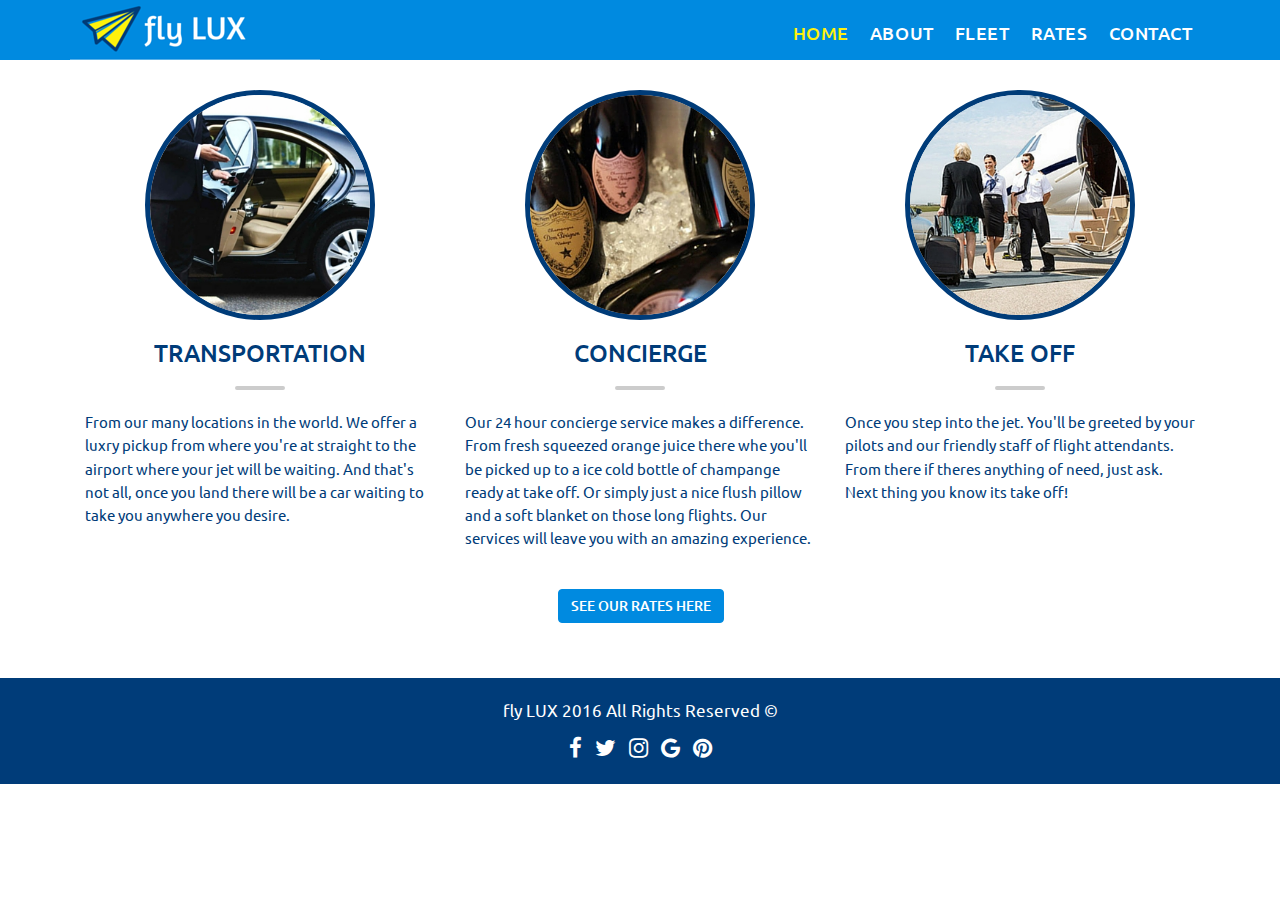
<file: index.html>
<!DOCTYPE html>

<html lang="en">

<head>

	<meta charset="utf-8">
	<meta name="viewport" content="width=device-width, scale=1.0">

	<title>Fly Lux | Private Luxury Jets</title>

	<link rel="shortcut icon" href="favicon.ico">
	<link href="https://maxcdn.bootstrapcdn.com/font-awesome/4.1.0/css/font-awesome.min.css" rel="stylesheet">
	<link rel="stylesheet" href="css/bootstrap.css">
	<link href='https://fonts.googleapis.com/css?family=Ubuntu:300,400,500,700' rel='stylesheet' type='text/css'>
	<link rel="stylesheet" href="css/main.css">

</head>

<body>

	<!-- Navigation -->
	<nav>
		<div class="container">
			<div class="row">
			    
			    <div class="col-md-4 logo">
					<img src="img/logo.png">
				</div>

				<div class="col-md-5 col-md-offset-3">
					<ul>
						<li class="active"><a href="index.html">home</a></li>
						<li><a href="about.html">about</a></li>
						<li><a href="fleet.html">fleet</a></li>
						<li><a href="pricing.html">rates</a></li>
						<li><a href="contact.html">contact</a></li>
					</ul>
				</div>

			</div>
		</div>
	</nav>

	<!-- Header -->
	<!-- <header> couldn't get the carousel to works
	</header> -->

	<!-- Section -->
	<section>
		<div class="container">
			<div class="rows">

			<div class="col-md-4 services">
				<img class="img-responsive" src="img/limo.jpg" alt="">
				<h3>Transportation</h3>
				<hr>
				<p>From our many locations in the world. We offer a luxry pickup from where you're at straight to the airport where your jet will be waiting. And that's not all, once you land there will be a car waiting to take you anywhere you desire.</p>
			</div>

			<div class="col-md-4 services">
				<img class="img-responsive" src="img/dom.jpg" alt="">
				<h3>Concierge</h3>
				<hr>
				<p>Our 24 hour concierge service makes a difference. From fresh squeezed orange juice there whe you'll be picked up to a ice cold bottle of champange ready at take off.
				Or simply just a nice flush pillow and a soft blanket on those long flights. Our services will leave you with an amazing experience.</p>
			</div>

			<div class="col-md-4 services">
				<img class="img-responsive" src="img/staff.jpg" alt="">
				<h3>Take Off</h3>
				<hr>
				<p>Once you step into the jet. You'll be greeted by your pilots and our friendly staff of flight attendants. From there if theres anything of need, just ask. Next thing you know its take off!</p>
			</div>

			</div>
		</div>
	</section>

	<section>
		<div class="container">
			<div class="row">

				<div class="col-md-2 col-md-offset-5">
					<a class="btn btn-default" id="ratesButton" href="pricing.html" role="button">See Our Rates Here</a>
				</div>

			</div>
		</div>
	</section>

	<!-- Footer -->
	<footer>
		<div class="container">
			<div class="row">

				<p>fly LUX 2016 All Rights Reserved &copy;</p>
				<i class="fa fa-facebook"></i>
				<i class="fa fa-twitter"></i>
				<i class="fa fa-instagram"></i>
				<i class="fa fa-google"></i>
				<i class="fa fa-pinterest"></i>

			</div>
		</div>
	</footer>

	<!-- Jquery Scripts -->
	<script src="https://code.jquery.com/jquery-1.12.0.min.js"></script>

	<script src="https://maxcdn.bootstrapcdn.com/bootstrap/3.3.6/js/bootstrap.min.js" integrity="sha384-0mSbJDEHialfmuBBQP6A4Qrprq5OVfW37PRR3j5ELqxss1yVqOtnepnHVP9aJ7xS" crossorigin="anonymous"></script>

	<script src="js/script.js"></script>

</body>

</html>
</file>
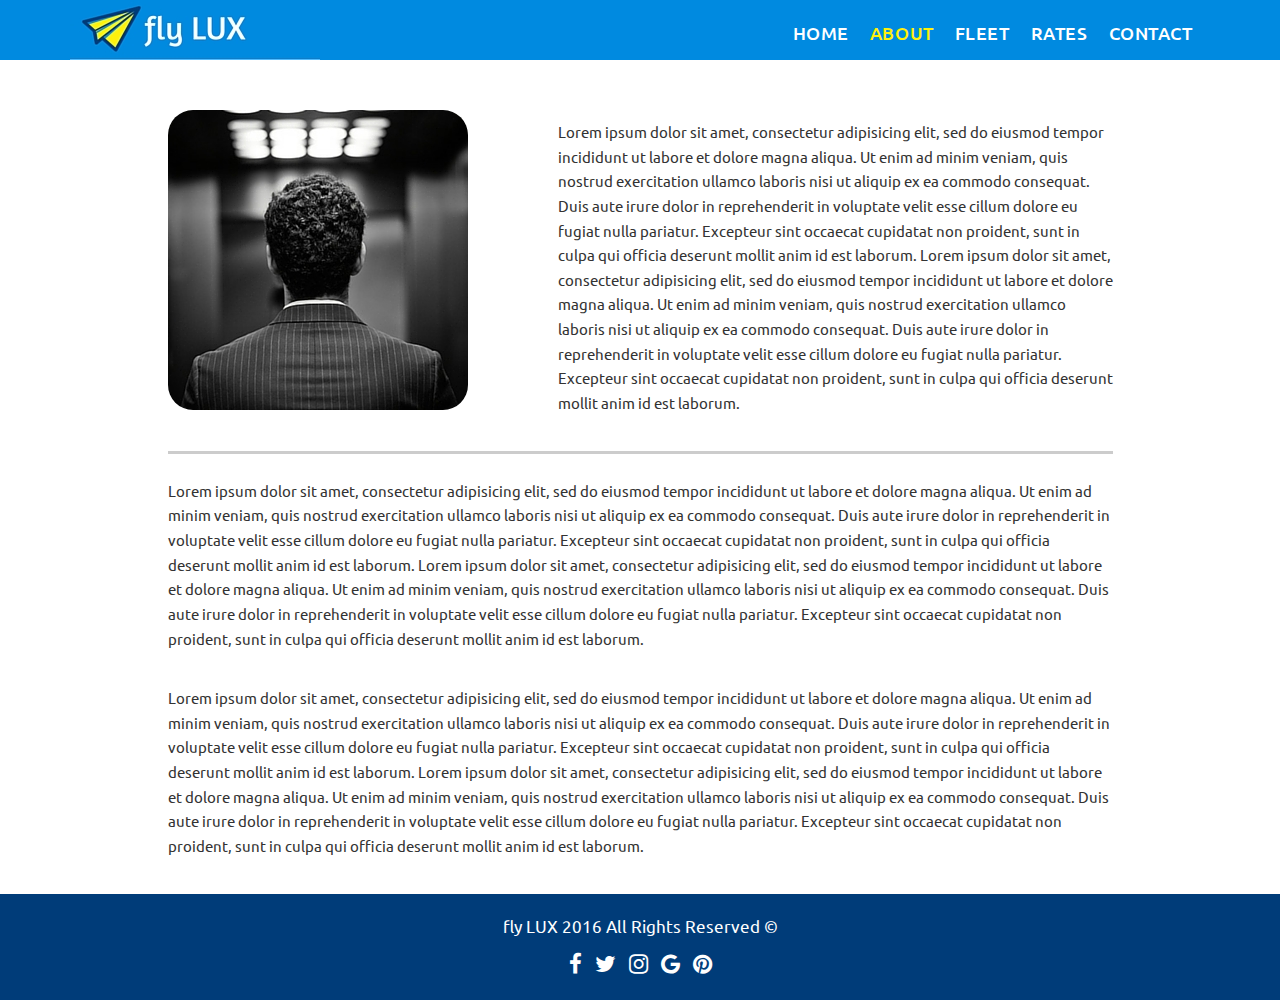
<file: about.html>
<!DOCTYPE html>

<html lang="en">

<head>

	<meta charset="utf-8">
	<meta name="viewport" content="width=device-width, scale=1.0">

	<title>Fly Lux | Private Luxury Jets</title>

	<link rel="shortcut icon" href="favicon.ico">
	<link href="https://maxcdn.bootstrapcdn.com/font-awesome/4.1.0/css/font-awesome.min.css" rel="stylesheet">
	<link rel="stylesheet" href="css/bootstrap.css">
	<link href='https://fonts.googleapis.com/css?family=Ubuntu:300,400,500,700' rel='stylesheet' type='text/css'>
	<link rel="stylesheet" href="css/main.css">

</head>

<body>

	<!-- Navigation -->
	<nav>
		<div class="container">
			<div class="row">
			    
			    <div class="col-md-4">
					<img src="img/logo.jpg">
				</div>

				<div class="col-md-5 col-md-offset-3">
					<ul>
						<li ><a href="index.html">home</a></li>
						<li class="active"><a href="about.html">about</a></li>
						<li><a href="fleet.html">fleet</a></li>
						<li><a href="pricing.html">rates</a></li>
						<li><a href="contact.html">contact</a></li>
					</ul>
				</div>

			</div>
		</div>
	</nav>

	<!-- About Us -->
	<section>
		<div class="container">
			<div class="row">

				<div class="col-md-4 aboutus col-md-offset-1">
					<img src="img/ceo.jpg" alt="" class="img-responsive">
				</div>
				<div class="col-md-6 aboutus">
					<p>Lorem ipsum dolor sit amet, consectetur adipisicing elit, sed do eiusmod
					tempor incididunt ut labore et dolore magna aliqua. Ut enim ad minim veniam,
					quis nostrud exercitation ullamco laboris nisi ut aliquip ex ea commodo
					consequat. Duis aute irure dolor in reprehenderit in voluptate velit esse
					cillum dolore eu fugiat nulla pariatur. Excepteur sint occaecat cupidatat non
					proident, sunt in culpa qui officia deserunt mollit anim id est laborum. Lorem ipsum dolor sit amet, consectetur adipisicing elit, sed do eiusmod
					tempor incididunt ut labore et dolore magna aliqua. Ut enim ad minim veniam,
					quis nostrud exercitation ullamco laboris nisi ut aliquip ex ea commodo
					consequat. Duis aute irure dolor in reprehenderit in voluptate velit esse
					cillum dolore eu fugiat nulla pariatur. Excepteur sint occaecat cupidatat non
					proident, sunt in culpa qui officia deserunt mollit anim id est laborum.</p>
				</div>

				<div class="col-md-10 col-md-offset-1
				 second">
					<p>Lorem ipsum dolor sit amet, consectetur adipisicing elit, sed do eiusmod
					tempor incididunt ut labore et dolore magna aliqua. Ut enim ad minim veniam,
					quis nostrud exercitation ullamco laboris nisi ut aliquip ex ea commodo
					consequat. Duis aute irure dolor in reprehenderit in voluptate velit esse
					cillum dolore eu fugiat nulla pariatur. Excepteur sint occaecat cupidatat non
					proident, sunt in culpa qui officia deserunt mollit anim id est laborum. Lorem ipsum dolor sit amet, consectetur adipisicing elit, sed do eiusmod
					tempor incididunt ut labore et dolore magna aliqua. Ut enim ad minim veniam,
					quis nostrud exercitation ullamco laboris nisi ut aliquip ex ea commodo
					consequat. Duis aute irure dolor in reprehenderit in voluptate velit esse
					cillum dolore eu fugiat nulla pariatur. Excepteur sint occaecat cupidatat non
					proident, sunt in culpa qui officia deserunt mollit anim id est laborum.</p>	
				</div>

				<div class="col-md-10 col-md-offset-1
				 third">
					<p>Lorem ipsum dolor sit amet, consectetur adipisicing elit, sed do eiusmod
					tempor incididunt ut labore et dolore magna aliqua. Ut enim ad minim veniam,
					quis nostrud exercitation ullamco laboris nisi ut aliquip ex ea commodo
					consequat. Duis aute irure dolor in reprehenderit in voluptate velit esse
					cillum dolore eu fugiat nulla pariatur. Excepteur sint occaecat cupidatat non
					proident, sunt in culpa qui officia deserunt mollit anim id est laborum. Lorem ipsum dolor sit amet, consectetur adipisicing elit, sed do eiusmod
					tempor incididunt ut labore et dolore magna aliqua. Ut enim ad minim veniam,
					quis nostrud exercitation ullamco laboris nisi ut aliquip ex ea commodo
					consequat. Duis aute irure dolor in reprehenderit in voluptate velit esse
					cillum dolore eu fugiat nulla pariatur. Excepteur sint occaecat cupidatat non
					proident, sunt in culpa qui officia deserunt mollit anim id est laborum.</p>	
				</div>

			</div>
		</div>
	</section>

	<!-- Footer -->
	<footer>
		<div class="container">
			<div class="row">

				<p>fly LUX 2016 All Rights Reserved &copy;</p>
				<i class="fa fa-facebook"></i>
				<i class="fa fa-twitter"></i>
				<i class="fa fa-instagram"></i>
				<i class="fa fa-google"></i>
				<i class="fa fa-pinterest"></i>

			</div>
		</div>
	</footer>

	<!-- Jquery Scripts -->
	<script src="https://code.jquery.com/jquery-1.12.0.min.js"></script>

	<script src="https://maxcdn.bootstrapcdn.com/bootstrap/3.3.6/js/bootstrap.min.js" integrity="sha384-0mSbJDEHialfmuBBQP6A4Qrprq5OVfW37PRR3j5ELqxss1yVqOtnepnHVP9aJ7xS" crossorigin="anonymous"></script>

	<script src="js/script.js"></script>

</body>
</file>
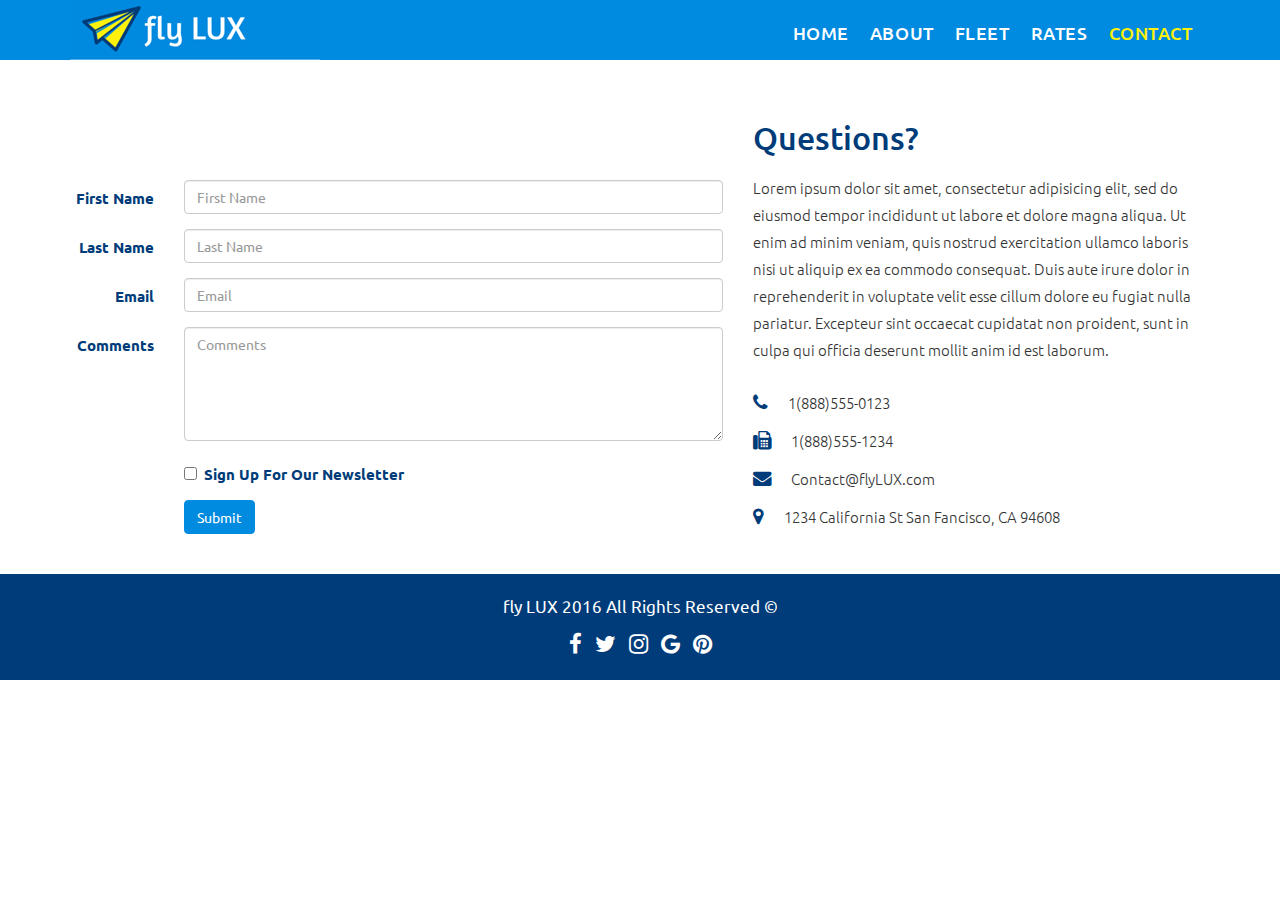
<file: contact.html>
<!DOCTYPE html>

<html lang="en">

<head>

	<meta charset="utf-8">
	<meta name="viewport" content="width=device-width, scale=1.0">

	<title>Fly Lux | Private Luxury Jets</title>

	<link rel="shortcut icon" href="favicon.ico">
	<link href="https://maxcdn.bootstrapcdn.com/font-awesome/4.1.0/css/font-awesome.min.css" rel="stylesheet">
	<link rel="stylesheet" href="css/bootstrap.css">
	<link href='https://fonts.googleapis.com/css?family=Ubuntu:300,400,500,700' rel='stylesheet' type='text/css'>
	<link rel="stylesheet" href="css/main.css">

</head>

<body>

	<!-- Navigation -->
	<nav>
		<div class="container">
			<div class="row">
			    
			    <div class="col-md-4">
					<img src="img/logo.png">
				</div>

				<div class="col-md-5 col-md-offset-3">
					<ul>
						<li><a href="index.html">home</a></li>
						<li><a href="about.html">about</a></li>
						<li><a href="fleet.html">fleet</a></li>
						<li><a href="pricing.html">rates</a></li>
						<li class="active"><a href="contact.html">contact</a></li>
					</ul>
				</div>

			</div>
		</div>
	</nav>

	<!-- Contact -->
	<section>
		
		<div class="container">
			<div class="row">

				<div class="col-md-7 contact">
					<form class="form-horizontal">
					  <div class="form-group">
					    <label for="firstName" class="col-sm-2 control-label">First Name</label>
					    <div class="col-sm-10">
					      <input type="firstname" class="form-control" id="firstName" placeholder="First Name">
					    </div>
					  </div>
					  <div class="form-group">
					    <label for="lastName" class="col-sm-2 control-label">Last Name</label>
					    <div class="col-sm-10">
					      <input type="lastname" class="form-control" id="lastName" placeholder="Last Name">
					    </div>
					  </div>
					  <div class="form-group">
					    <label for="inputEmail3" class="col-sm-2 control-label">Email</label>
					    <div class="col-sm-10">
					      <input type="email" class="form-control" id="inputEmail3" placeholder="Email">
					    </div>
					  </div>

					  <div class="form-group">
					    <label class="col-sm-2 control-label">Comments</label>
					    <div class="col-sm-10">
					      <textarea class="form-control" rows="5" placeholder="Comments"></textarea>
					    </div>
					  </div>

					  <div class="form-group">
					    <div class="col-sm-offset-2 col-sm-10">
					      <div class="checkbox">
					        <label>
					          <input type="checkbox"> Sign Up For Our Newsletter
					        </label>
					      </div>
					    </div>
					  </div>
					  <div class="form-group">
					    <div class="col-sm-offset-2 col-sm-10">
					      <button type="submit" class="btn btn-default">Submit</button>
					    </div>
					  </div>
					</form>
				</div>

		<div class="container">
			<div class="row">

				<div class="col-md-5 questions">
					<h3>Questions?</h3>
					<p class="description">Lorem ipsum dolor sit amet, consectetur adipisicing elit, sed do eiusmod
					tempor incididunt ut labore et dolore magna aliqua. Ut enim ad minim veniam,
					quis nostrud exercitation ullamco laboris nisi ut aliquip ex ea commodo
					consequat. Duis aute irure dolor in reprehenderit in voluptate velit esse
					cillum dolore eu fugiat nulla pariatur. Excepteur sint occaecat cupidatat non
					proident, sunt in culpa qui officia deserunt mollit anim id est laborum.</p>
					<p><i class="fa fa-phone"></i>1(888)555-0123</p>
					<p><i class="fa fa-fax"></i>1(888)555-1234</p>
					<p><i class="fa fa-envelope"></i>Contact@flyLUX.com</p>
					<p><i class="fa fa-map-marker"></i>1234 California St San Fancisco, CA 94608</p>

				</div>

			</div>
		</div>

			</div>
		</div>

	</section>

	<!-- Footer -->
	<footer>
		<div class="container">
			<div class="row">

				<p>fly LUX 2016 All Rights Reserved &copy;</p>
				<i class="fa fa-facebook"></i>
				<i class="fa fa-twitter"></i>
				<i class="fa fa-instagram"></i>
				<i class="fa fa-google"></i>
				<i class="fa fa-pinterest"></i>

			</div>
		</div>
	</footer>

	<!-- Jquery Scripts -->
	<script src="https://code.jquery.com/jquery-1.12.0.min.js"></script>

	<script src="https://maxcdn.bootstrapcdn.com/bootstrap/3.3.6/js/bootstrap.min.js" integrity="sha384-0mSbJDEHialfmuBBQP6A4Qrprq5OVfW37PRR3j5ELqxss1yVqOtnepnHVP9aJ7xS" crossorigin="anonymous"></script>

	<script src="js/script.js"></script>

</body>
</file>
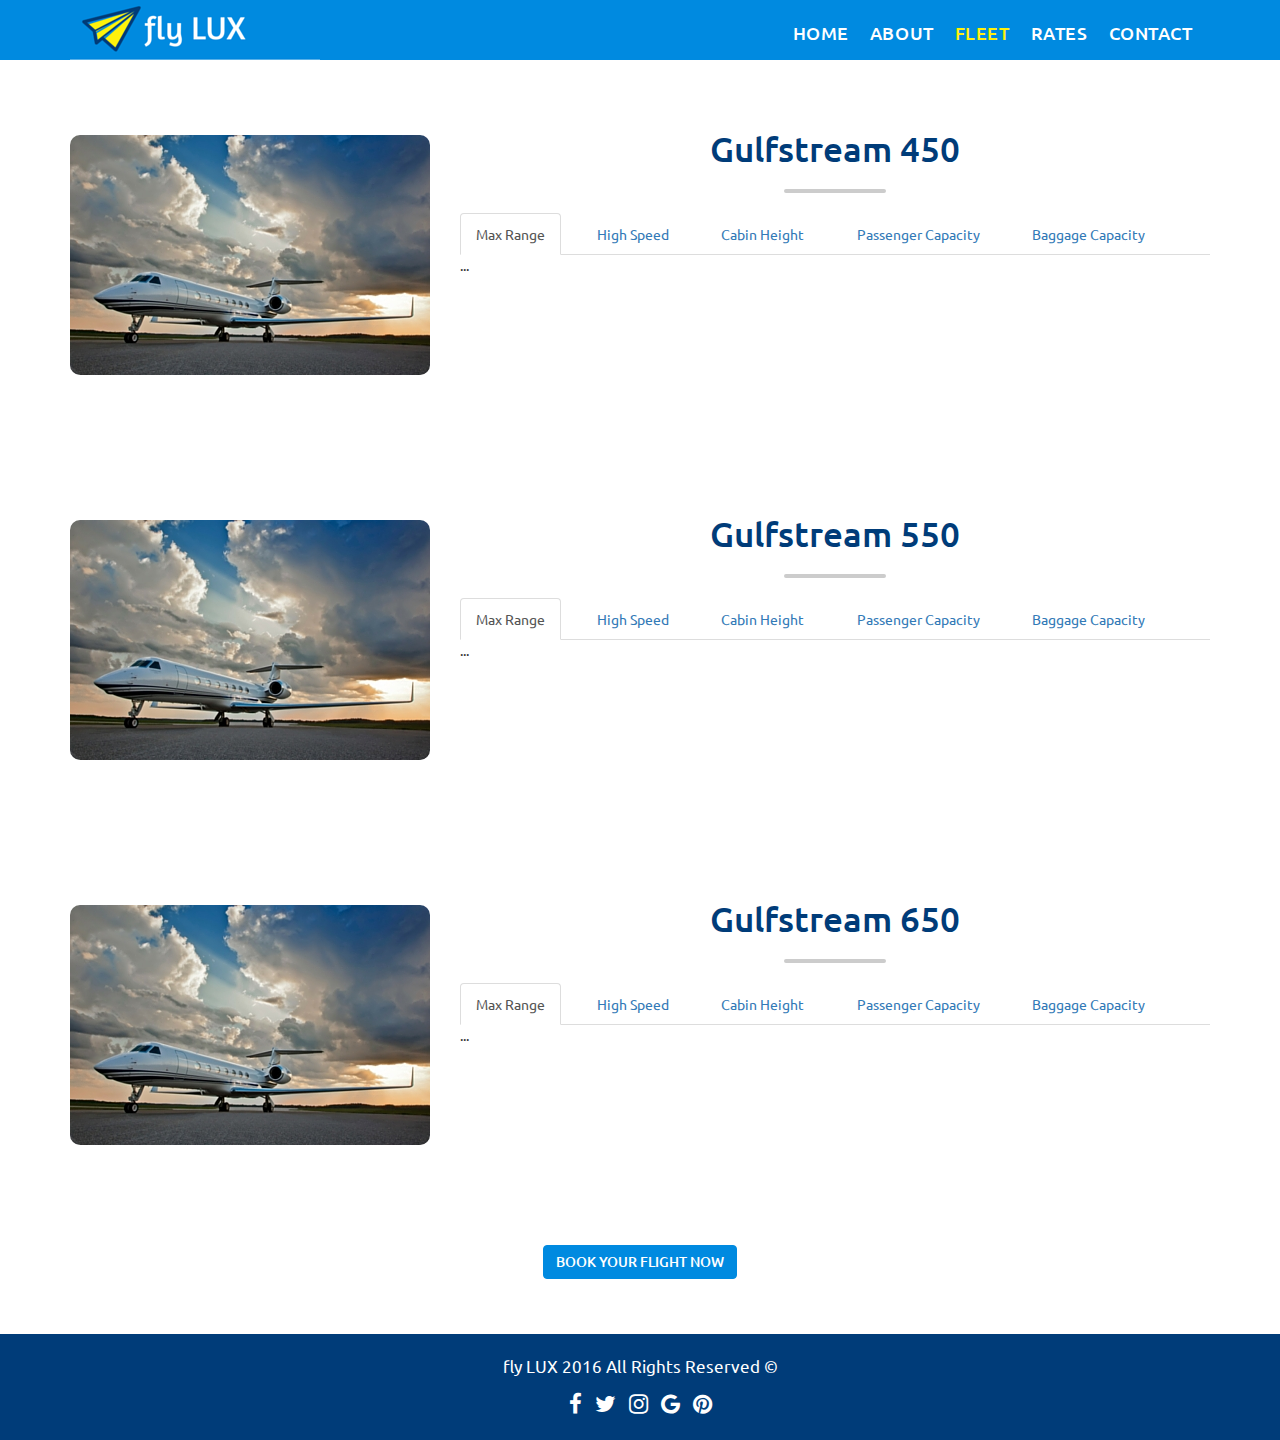
<file: fleet.html>
<!DOCTYPE html>

<html lang="en">

<head>

	<meta charset="utf-8">
	<meta name="viewport" content="width=device-width, scale=1.0">

	<title>Fly Lux | Private Luxury Jets</title>

	<link rel="shortcut icon" href="favicon.ico">
	<link href="https://maxcdn.bootstrapcdn.com/font-awesome/4.1.0/css/font-awesome.min.css" rel="stylesheet">
	<link rel="stylesheet" href="css/bootstrap.css">
	<link href='https://fonts.googleapis.com/css?family=Ubuntu:300,400,500,700' rel='stylesheet' type='text/css'>
	<link rel="stylesheet" href="css/main.css">

</head>

<body>

	<!-- Navigation -->
	<nav>
		<div class="container">
			<div class="row">
			    
			    <div class="col-md-4">
					<img src="img/logo.png">
				</div>

				<div class="col-md-5 col-md-offset-3">
					<ul>
						<li><a href="index.html">home</a></li>
						<li><a href="about.html">about</a></li>
						<li class="active"><a href="fleet.html">fleet</a></li>
						<li><a href="pricing.html">rates</a></li>
						<li><a href="contact.html">contact</a></li>
					</ul>
				</div>

			</div>
		</div>
	</nav>

	<!-- Fleet -->
	<section>
		<div class="container">
			<div class="row">

				<div class="col-md-4 fleetinfo">
					<img src="img/g550.jpg" alt="" class="img-responsive">
				</div>

				<div class="col-md-8 fleetinfo">

					<div>

						<h3>Gulfstream 450</h3>
						<hr>

						  <!-- Nav tabs -->
						  <ul class="nav nav-tabs" role="tablist">
						    <li role="presentation" class="active"><a href="#home" aria-controls="home" role="tab" data-toggle="tab" class="fleet">Max Range</a></li>
						    <li role="presentation"><a href="#settings" aria-controls="settings" role="tab" data-toggle="tab" class="fleet">High Speed</a></li>
						    <li role="presentation"><a href="#settings" aria-controls="settings" role="tab" data-toggle="tab" class="fleet">Cabin Height</a></li>
						    <li role="presentation"><a href="#settings" aria-controls="settings" role="tab" data-toggle="tab" class="fleet">Passenger Capacity</a></li>
						    <li role="presentation"><a href="#settings" aria-controls="settings" role="tab" data-toggle="tab" class="fleet">Baggage Capacity</a></li>
						  </ul>

						  <!-- Tab panes -->
						  <div class="tab-content">
						    <div role="tabpanel" class="tab-pane active" id="home">...</div>
						    <div role="tabpanel" class="tab-pane" id="profile">...</div>
						    <div role="tabpanel" class="tab-pane" id="messages">...</div>
						    <div role="tabpanel" class="tab-pane" id="settings">...</div>
						  </div>

  					</div>

				</div>

			</div>
		</div>
	</section>

	<section>
		<div class="container">
			<div class="row">

				<div class="col-md-4 fleetinfo">
					<img src="img/g550.jpg" alt="" class="img-responsive">
				</div>

				<div class="col-md-8 fleetinfo">

					<div>

						<h3>Gulfstream 550</h3>
						<hr>

						  <!-- Nav tabs -->
						  <ul class="nav nav-tabs" role="tablist">
						    <li role="presentation" class="active"><a href="#home" aria-controls="home" role="tab" data-toggle="tab" class="fleet">Max Range</a></li>
						    <li role="presentation"><a href="#settings" aria-controls="settings" role="tab" data-toggle="tab" class="fleet">High Speed</a></li>
						    <li role="presentation"><a href="#settings" aria-controls="settings" role="tab" data-toggle="tab" class="fleet">Cabin Height</a></li>
						    <li role="presentation"><a href="#settings" aria-controls="settings" role="tab" data-toggle="tab" class="fleet">Passenger Capacity</a></li>
						    <li role="presentation"><a href="#settings" aria-controls="settings" role="tab" data-toggle="tab" class="fleet">Baggage Capacity</a></li>
						  </ul>

						  <!-- Tab panes -->
						  <div class="tab-content">
						    <div role="tabpanel" class="tab-pane active" id="home">...</div>
						    <div role="tabpanel" class="tab-pane" id="profile">...</div>
						    <div role="tabpanel" class="tab-pane" id="messages">...</div>
						    <div role="tabpanel" class="tab-pane" id="settings">...</div>
						  </div>

  					</div>

				</div>

			</div>
		</div>
	</section>

	<section>
		<div class="container">
			<div class="row">

				<div class="col-md-4 fleetinfo">
					<img src="img/g550.jpg" alt="" class="img-responsive">
				</div>

				<div class="col-md-8 fleetinfo">

					<div>

						<h3>Gulfstream 650</h3>
						<hr>

						  <!-- Nav tabs -->
						  <ul class="nav nav-tabs" role="tablist">
						    <li role="presentation" class="active"><a href="#home" aria-controls="home" role="tab" data-toggle="tab" class="fleet">Max Range</a></li>
						    <li role="presentation"><a href="#settings" aria-controls="settings" role="tab" data-toggle="tab" class="fleet">High Speed</a></li>
						    <li role="presentation"><a href="#settings" aria-controls="settings" role="tab" data-toggle="tab" class="fleet">Cabin Height</a></li>
						    <li role="presentation"><a href="#settings" aria-controls="settings" role="tab" data-toggle="tab" class="fleet">Passenger Capacity</a></li>
						    <li role="presentation"><a href="#settings" aria-controls="settings" role="tab" data-toggle="tab" class="fleet">Baggage Capacity</a></li>
						  </ul>

						  <!-- Tab panes -->
						  <div class="tab-content">
						    <div role="tabpanel" class="tab-pane active" id="home">...</div>
						    <div role="tabpanel" class="tab-pane" id="profile">...</div>
						    <div role="tabpanel" class="tab-pane" id="messages">...</div>
						    <div role="tabpanel" class="tab-pane" id="settings">...</div>
						  </div>

  					</div>

				</div>

			</div>
		</div>
	</section>

	<section>
		<div class="container">
			<div class="row">

				<div class="col-md-4 col-md-offset-4 fleetbutton">
					<a class="btn btn-default" id="ratesButton" href="pricing.html" role="button">book your flight now</a>
				</div>

			</div>
		</div>
	</section>

	<!-- Footer -->
	<footer>
		<div class="container">
			<div class="row">

				<p>fly LUX 2016 All Rights Reserved &copy;</p>
				<i class="fa fa-facebook"></i>
				<i class="fa fa-twitter"></i>
				<i class="fa fa-instagram"></i>
				<i class="fa fa-google"></i>
				<i class="fa fa-pinterest"></i>

			</div>
		</div>
	</footer>
	<!-- Jquery Scripts -->
	<script src="https://code.jquery.com/jquery-1.12.0.min.js"></script>

	<script src="https://maxcdn.bootstrapcdn.com/bootstrap/3.3.6/js/bootstrap.min.js" integrity="sha384-0mSbJDEHialfmuBBQP6A4Qrprq5OVfW37PRR3j5ELqxss1yVqOtnepnHVP9aJ7xS" crossorigin="anonymous"></script>

	<script src="js/script.js"></script>

</body>
</file>
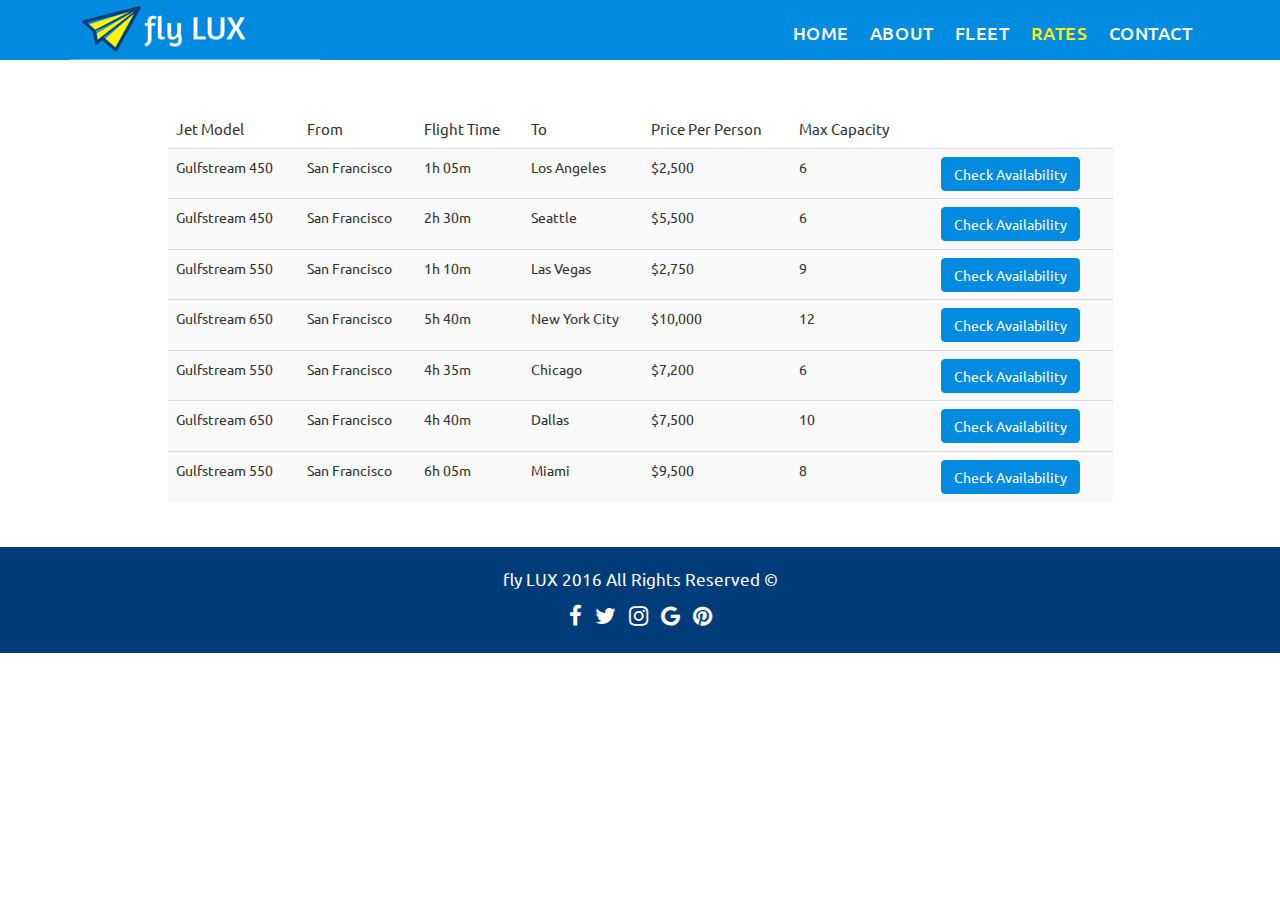
<file: pricing.html>
<!DOCTYPE html>

<html lang="en">

<head>

	<meta charset="utf-8">
	<meta name="viewport" content="width=device-width, scale=1.0">

	<title>Fly Lux | Private Luxury Jets</title>

	<link rel="shortcut icon" href="favicon.ico">
	<link href="https://maxcdn.bootstrapcdn.com/font-awesome/4.1.0/css/font-awesome.min.css" rel="stylesheet">
	<link rel="stylesheet" href="css/bootstrap.css">
	<link href='https://fonts.googleapis.com/css?family=Ubuntu:300,400,500,700' rel='stylesheet' type='text/css'>
	<link rel="stylesheet" href="css/main.css">

</head>

<body>

	<!-- Navigation -->
	<nav>
		<div class="container">
			<div class="row">
			    
			    <div class="col-md-4">
					<img src="img/logo.png">
				</div>

				<div class="col-md-5 col-md-offset-3">
					<ul>
						<li><a href="index.html">home</a></li>
						<li><a href="about.html">about</a></li>
						<li><a href="fleet.html">fleet</a></li>
						<li class="active"><a href="pricing.html">rates</a></li>
						<li><a href="contact.html">contact</a></li>
					</ul>
				</div>

			</div>
		</div>
	</nav>

	<!-- Rates -->
	<div class="container">
		<div class="row">

			<div class="col-md-10 col-md-offset-1">

				<table class="table table-striped rates">
					<thead>
  					<tr>
  						<td>Jet Model</td>
  						<td>From</td>
  						<td>Flight Time</td>
  						<td>To</td>
  						<td>Price Per Person</td>
  						<td>Max Capacity</td>
  						<td></td>
  					<tr>
  					</thead>
  					<tbody>
  					<tr>
  						<td>Gulfstream 450</td>
  						<td>San Francisco</td>
  						<td>1h 05m</td>
  						<td>Los Angeles</td>
  						<td>$2,500</td>
  						<td>6</td>
  						<td></td>
  						<td><button type="button" class="btn btn-default">Check Availability</button></td>
  					<tr>
  					<tr>
  						<td>Gulfstream 450</td>
  						<td>San Francisco</td>
  						<td>2h 30m</td>
  						<td>Seattle</td>
  						<td>$5,500</td>
  						<td>6</td>
  						<td></td>
  						<td><button type="button" class="btn btn-default">Check Availability</button></td>
  					<tr>
  					<tr>
  						<td>Gulfstream 550</td>
  						<td>San Francisco</td>
  						<td>1h 10m</td>
  						<td>Las Vegas</td>
  						<td>$2,750</td>
  						<td>9</td>
  						<td></td>
  						<td><button type="button" class="btn btn-default">Check Availability</button></td>
  					<tr>
  					<tr>
  						<td>Gulfstream 650</td>
  						<td>San Francisco</td>
  						<td>5h 40m</td>
  						<td>New York City</td>
  						<td>$10,000</td>
  						<td>12</td>
  						<td></td>
  						<td><button type="button" class="btn btn-default">Check Availability</button></td>
  					<tr>
  					<tr>
  						<td>Gulfstream 550</td>
  						<td>San Francisco</td>
  						<td>4h 35m</td>
  						<td>Chicago</td>
  						<td>$7,200</td>
  						<td>6</td>
  						<td></td>
  						<td><button type="button" class="btn btn-default">Check Availability</button></td>
  					<tr>
  					<tr>
  						<td>Gulfstream 650</td>
  						<td>San Francisco</td>
  						<td>4h 40m</td>
  						<td>Dallas</td>
  						<td>$7,500</td>
  						<td>10</td>
  						<td></td>
  						<td><button type="button" class="btn btn-default">Check Availability</button></td>
  					<tr>
  					<tr>
  						<td>Gulfstream 550</td>
  						<td>San Francisco</td>
  						<td>6h 05m</td>
  						<td>Miami</td>
  						<td>$9,500</td>
  						<td>8</td>
  						<td></td>
  						<td><button type="button" class="btn btn-default">Check Availability</button></td>
  					<tr>
  					</tbody>
				</table>

			</div>

		</div>
	</div>

	<!-- Footer -->
	<footer>
		<div class="container">
			<div class="row">

				<p>fly LUX 2016 All Rights Reserved &copy;</p>
				<i class="fa fa-facebook"></i>
				<i class="fa fa-twitter"></i>
				<i class="fa fa-instagram"></i>
				<i class="fa fa-google"></i>
				<i class="fa fa-pinterest"></i>

			</div>
		</div>
	</footer>

	<!-- Jquery Scripts -->
	<script src="https://code.jquery.com/jquery-1.12.0.min.js"></script>

	<script src="https://maxcdn.bootstrapcdn.com/bootstrap/3.3.6/js/bootstrap.min.js" integrity="sha384-0mSbJDEHialfmuBBQP6A4Qrprq5OVfW37PRR3j5ELqxss1yVqOtnepnHVP9aJ7xS" crossorigin="anonymous"></script>

	<script src="js/script.js"></script>

</body>
</file>
<file: css/main.css>
/* Universal */
body {
	font-size: 14px;
	font-family: 'Ubuntu', sans-serif;
}

/* Navigation */
nav {
	height: 60px;
	background-color: #008ae0;
}

nav ul {
	margin-top: 20px;
}

li {
	display: inline-block;
	margin-right: 1.3em;
}

li:nth-of-type(5) {
	margin-right: 0;
}

nav a {
	font-size: 1.3em;
	color: #fff;
	text-transform: uppercase;
	text-decoration: none;
	font-weight: 500;
	letter-spacing: .03em;
}

.active a {
	color: #fff10d;
}

nav a:hover {
	color: #003c79;
}

/* Header */

/* Services */
.services img {
	border-radius: 50%;
	border: 5px solid #003c79;
	margin: 30px auto 20px;
	width: 230px;
	height: auto;
}

.services h3 {
	text-align: center;
	color: #003c79;
	text-transform: uppercase;
}

hr {
	border: 2px solid #ccc;
	width: 13%;
	border-radius: 15px;
}

.services p {
	margin-top: 20px;
	color: #003c79;
	font-size: 1.1em;
	line-height: 1.5em;
}

#ratesButton {
	margin: 30px 0 30px;
	color: #fff;
	border-color: #008ae0;
	background-color: #008ae0;
	text-transform: uppercase;
	font-weight: 500;
}

/* About Us */
.aboutus {
	margin-top: 50px;
}

.aboutus img {
	border-radius: 25px;
}

.aboutus p {
	padding-top: 10px;
	font-size: 1.1em;
	line-height: 1.6em;
}

.second p {
	border-top: 3px solid #ccc;
	font-size: 1.1em;
	line-height: 1.6em;
	margin-top: 25px;
	padding-top: 25px;
}

.third p {
	font-size: 1.1em;
	line-height: 1.6em;
	margin-top: 25px;
}

/* Fleet*/
.fleetinfo {
	margin-top: 50px;
	margin-bottom: 70px;
}

.fleetinfo img {
	border-radius: 10px;
	margin-top: 25px;
}

.fleetinfo h3 {
	color: #003c79;
	font-size: 2.5em;
	text-align: center;
}

.fleetbutton {
	text-align: center;
}

/* Rates */
table:nth-child(even) {
	background-color: #fff;
}

.rates {
	margin-top: 50px;
}

thead {
	font-size: 1.1em;
}

.rates button {
	color: #fff;
	border-color: #008ae0;
	background-color: #008ae0;
}

/* Contact */
.contact {
	margin-top: 120px;
}

.control-label {
	color: #003c79;
	font-size: 1.1em;
}

.checkbox label {
	font-weight: 700;
	color: #003c79;
	font-size: 1.1em;
}

.form-group button {
	color: #fff;
	border-color: #008ae0;
	background-color: #008ae0;
}

.questions h3 {
	margin-top: 60px;
	font-size: 2.3em;
	color: #003c79;
	margin-bottom: 20px;
}

.description {
	margin-bottom: 25px;
}

.questions p {
	font-size: 1.1em;
	font-weight: 300;
	line-height: 1.75em;
}

.questions .fa {
	color: #003c79;
	font-size: 1.2em;
	margin-top: 5px;
	padding-right: 20px;
}
/* Footer */
footer {
	margin-top: 25px;
	background-color: #003c79;
	text-align: center;
}

footer p {
	padding-top: 20px;
	color: #fff;
	font-size: 1.2em;
}

footer .fa {
	font-size: 1.6em;
	color: #fff;
	padding: 5px 5px 25px;
}

.questions .fa {
	padding-right: 20px;
}
</file>
